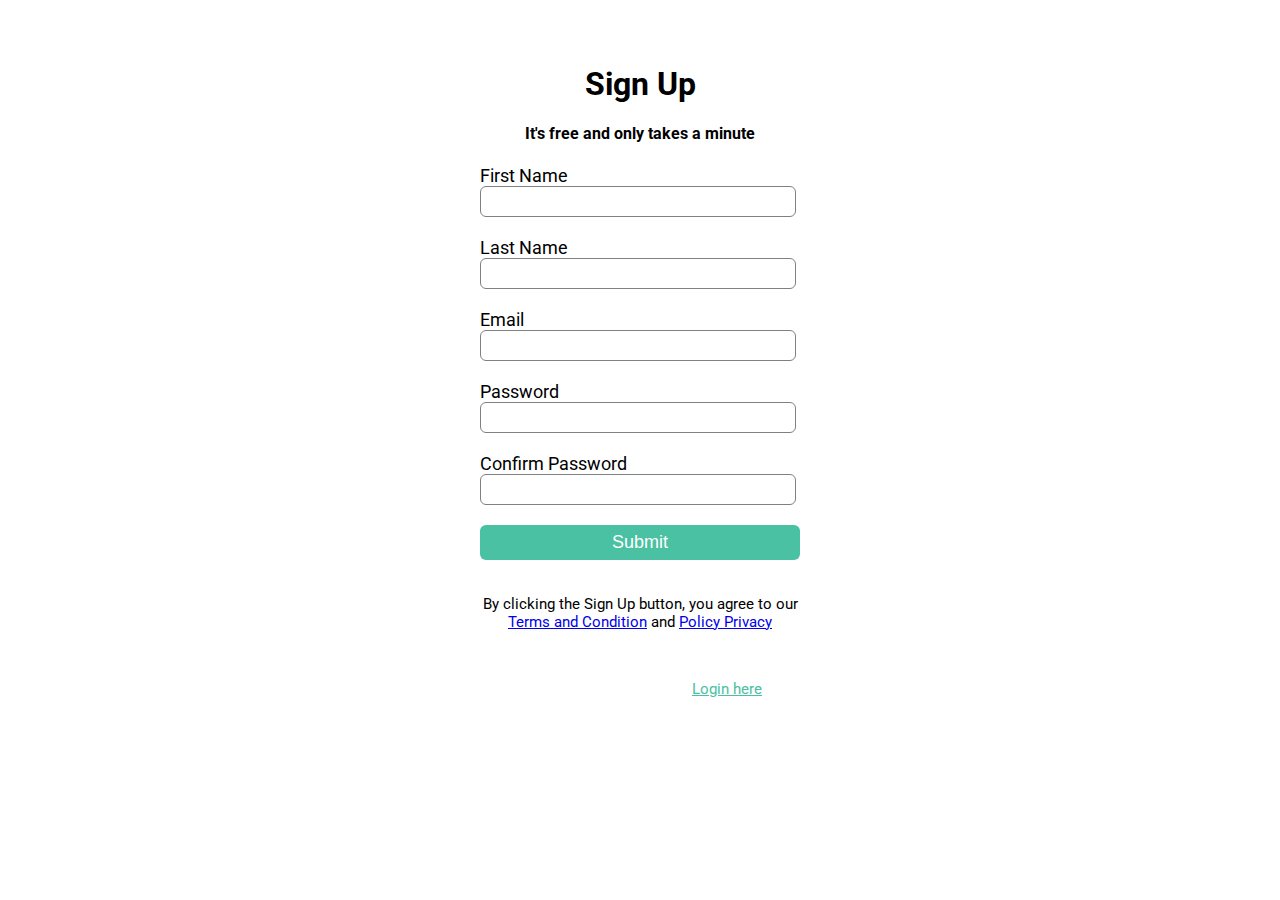
<file: index.html>
<!DOCTYPE html>
<html lang="en">
  <head>
    <title>Sign Up | By Code Info</title>
    <link rel="stylesheet" href="style.css" />
    <link
      href="https://fonts.googleapis.com/css2?family=Roboto:wght@300&display=swap"
      rel="stylesheet"
    />
    <script>
      function signUp() {
        // Perform signup logic here

        // Display success message
        alert('Sign up successful!');

        // Redirect to the login page
        window.location.href = 'LOGIN1.html';
      }
    </script>
  </head>
  <body>
    <div class="signup-box">
      <h1>Sign Up</h1>
      <h4>It's free and only takes a minute</h4>
      <form>
        <label>First Name</label>
        <input type="text" placeholder="" />
        <label>Last Name</label>
        <input type="text" placeholder="" />
        <label>Email</label>
        <input type="email" placeholder="" />
        <label>Password</label>
        <input type="password" placeholder="" />
        <label>Confirm Password</label>
        <input type="password" placeholder="" />
        <input type="button" value="Submit" onclick="signUp()" />
      </form>
      <p>
        By clicking the Sign Up button, you agree to our <br />
        <a href="#">Terms and Condition</a> and <a href="#">Policy Privacy</a>
      </p>
    </div>
    <p class="para-2">
      Already have an account? <a href="login.html">Login here</a>
    </p>
  </body>
</html>
</file>
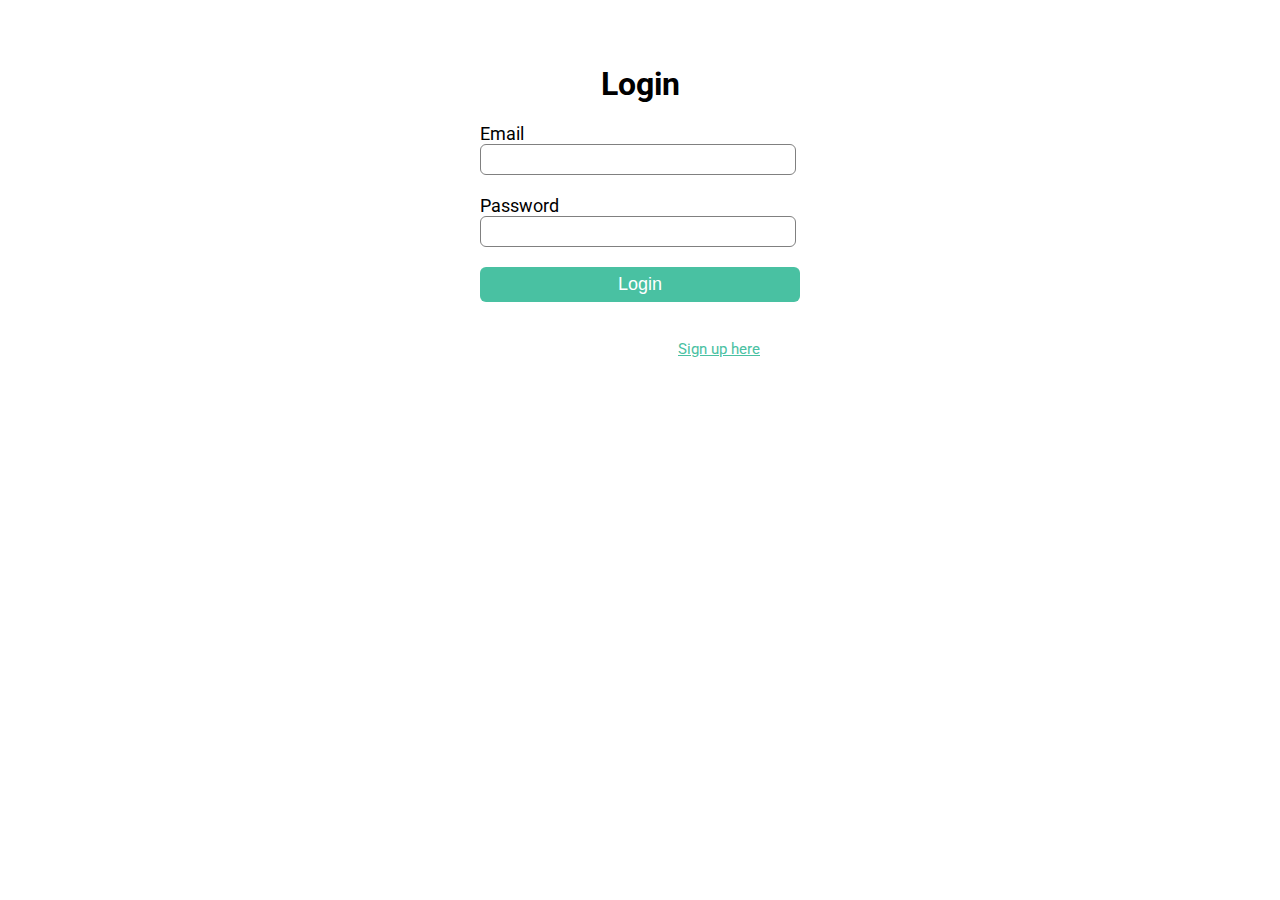
<file: login.html>
<!DOCTYPE html>
<html lang="en">
  <head>
    <title>Login | By Code Info</title>
    <link rel="stylesheet" href="style.css" />
    <link
      href="https://fonts.googleapis.com/css2?family=Roboto:wght@300&display=swap"
      rel="stylesheet"
    />
    <script>
      function login() {
        // Perform login logic here
        // Display success message
        alert('Log In Successful!');

        // Redirect to the login page
        window.location.href = 'server.html';

        // Display success message
        var successMessage = document.getElementById('success-message');
        successMessage.style.display = 'block';
      }
    </script>
  </head>
  <body>
    <div class="login-box">
      <h1>Login</h1>
      <form>
        <label>Email</label>
        <input type="email" placeholder="" />
        <label>Password</label>
        <input type="password" placeholder="" />
        <input type="button" value="Login" onclick="login()" />
      </form>
    </div>
    <p class="para-2">
      Don't have an account? <a href="index.html">Sign up here</a>
    </p>

    <!-- Success Message
    <div id="success-message" style="display: none;">
      <h3>Login Successful!</h3>
      <p>Welcome to our website. Enjoy your experience!</p>
    </div> -->
  </body>
</html>
</file>
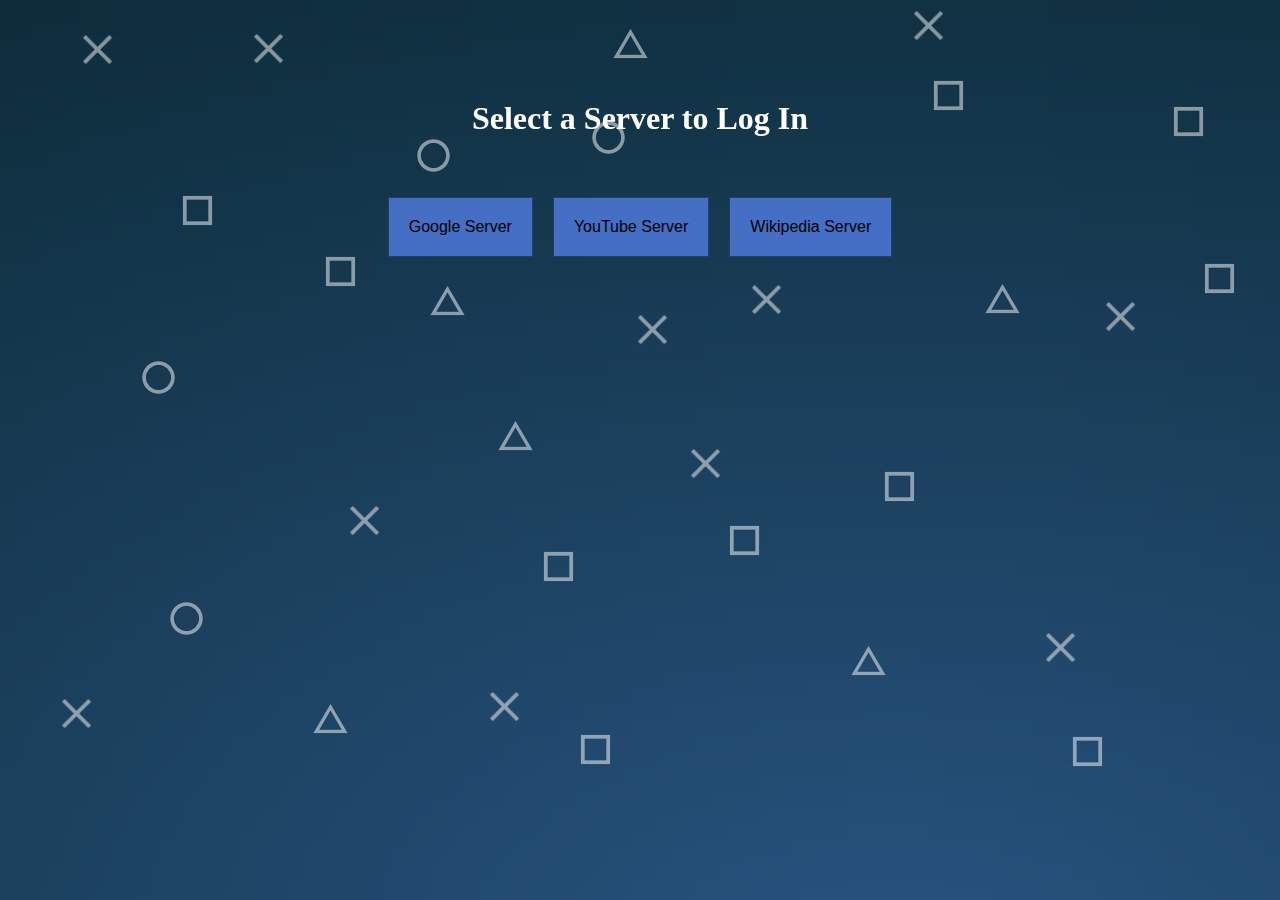
<file: server.html>
<!DOCTYPE html>
<html>
<head>
  <title>Server Login</title>

  <style>
body {
  font-family: Arial, sans-serif;
  text-align: center;
  /* background-image: url('minecraft.png'); */
  background-size: cover;
  background-position: center;
  transition: background-image 0.5s ease-in-out;
  
  /* background-image: url('default-image.jpg'); */
  /* background-size: cover;
  background-position: center; */
  /* transition: background-image 0.3s; */
}

/* body:hover {
  background-image: url('hover-image.jpg');
}   */


h1 {
  font-family: 'Times New Roman', Times, serif;
  margin-top: 100px;
  color: rgb(255, 255, 255);
  position: relative; /* Added position */
  z-index: 3; /* Added z-index to bring the heading to the front */
}

/* #server-list:hover {
      background-image: url("minecraft.png");
    } */
#server-list {
  display: flex;
  justify-content: center;
  margin-top: 50px;
}

.server {
  margin: 10px;
  padding: 20px;
  border: 1px solid rgb(33, 62, 107);
  cursor: pointer;
  transition: background-color 0.3s;
  background-color: rgb(69, 110, 197);
  z-index: 2; /* Added z-index for buttons */
}

.server:hover {
  background-color: #8ab9ec;
  /* background-image: url('minecraft.png'); */
  background-size: cover;
  box-shadow: 0 0 5px rgba(0, 0, 0, 0.1);
}
.server:nth-child(1):hover {
  /* background-image: url('minecraft.png');  */
  animation: gradientAnimation 10s linear infinite;
  /* background-color: #8ab9ec; */
} 

.server:nth-child(2):hover {
  animation: gradientAnimation 10s linear infinite;
}

.server:nth-child(3):hover {
  animation: gradientAnimation 10s linear infinite;
}

.server:hover ~ body {
  animation: gradientAnimation 10s linear infinite;
  /* background-image: url('minecraft.png'); */
}

@keyframes gradientAnimation {
  0% { background: linear-gradient(to right, #88cdff, #8892ff); }
  25% { background: linear-gradient(to right, #b09af4, #88cdff); }
  50% { background: linear-gradient(to right, #8888ff, #88f5ff); }
  75% { background: linear-gradient(to right, #88c7ff, #ac93e7); }
  100% { background: linear-gradient(to right, #88c7ff, #88ffff); }
}
.backwrap {
    background: #113243;
    /* Old browsers */
    /* background-image: url("") */
    
    background-image: url("[data-uri]");
    background-repeat: no-repeat;
    background-size: 100% 100%;
    width: 100%;
    height: 100%;
    position: fixed;
    left: 0;
    top: 0;
    z-index: 1;
    transition: background-image 0.5s ease;
    /* animation: none; */
  }

 /* server:nth-child(1):hover {
  background-image: url('minecraft.png');
}   */
  /* .server:hover .backwrap {
  background-image: url('minecraft.png'); */
  
  /* Shapes & Animation
  */
  .back-shapes {
    width: 100%;
    height: 100%;
    position: relative;
    overflow: hidden;
  }
  
  .back-shapes img {
    opacity: 0.2;
    position: absolute;
    width: 1.5%;
  }
  
  .floating {
    position: absolute;
    animation-name: floating;
    -webkit-animation-name: floating;
    animation-duration: 5s;
    -webkit-animation-duration: 5s;
    animation-iteration-count: infinite;
    -webkit-animation-iteration-count: infinite;
  }
  .floating.circle {
    display: inline-block;
    width: 39px;
    height: 39px;
    background-image: url("[data-uri]");
    background-size: cover;
    background-repeat: no-repeat;
    background-position: center center;
    opacity: 0.5;
  }
  .floating.square {
    display: inline-block;
    width: 35px;
    height: 35px;
    background-image: url("[data-uri]");
    background-size: cover;
    background-repeat: no-repeat;
    background-position: center center;
    opacity: 0.5;
  }
  .floating.triangle {
    display: inline-block;
    width: 35px;
    height: 35px;
    background-image: url("[data-uri]");
    background-size: cover;
    background-repeat: no-repeat;
    background-position: center center;
    opacity: 0.5;
  }
  .floating.cross {
    display: inline-block;
    width: 35px;
    height: 35px;
    background-image: url("[data-uri]");
    background-size: cover;
    background-repeat: no-repeat;
    background-position: center center;
    opacity: 0.5;
  }
  
  @keyframes floating {
    0% {
      transform: translateY(0%) rotate(-55deg);
    }
    50% {
      transform: translateY(300%) rotate(55deg);
    }
    100% {
      transform: translateY(0%) rotate(-55deg);
    }
  }
  @-webkit-keyframes floating {
    0% {
      -webkit-transform: translateY(0%);
    }
    50% {
      -webkit-transform: translateY(300%);
    }
    100% {
      -webkit-transform: translateY(0%);
    }
  }
  
  </style>
</head>
<body>
  <h1>Select a Server to Log In</h1>
  <div id="server-list">
    <div class="server" onclick="redirectTo('https://www.google.com')">Google Server</div>
    <div class="server" onclick="redirectTo('https://youtube.com')">YouTube Server</div>
    <div class="server" onclick="redirectTo('https://wikipedia.com')">Wikipedia Server</div>

  </div>
  
  
  <script>
    function redirectTo(url) {
      window.location.href = url;
    }
  </script>
  <div class="backwrap gradient">
    <div class="back-shapes">
        <!-- All this img tags was autogenerated by custom written js tool -->
        <span class="floating circle" style="top:66.59856996935649%;left:13.020833333333334%;animation-delay:-0.9s;"></span>
        <span class="floating triangle" style="top:31.46067415730337%;left:33.59375%;animation-delay:-4.8s;"></span>
        <span class="floating cross" style="top:76.50663942798774%;left:38.020833333333336%;animation-delay:-4s;"></span>
        <span class="floating square" style="top:21.450459652706844%;left:14.0625%;animation-delay:-2.8s;"></span>
        <span class="floating square" style="top:58.12053115423902%;left:56.770833333333336%;animation-delay:-2.15s;"></span>
        <span class="floating square" style="top:8.682328907048008%;left:72.70833333333333%;animation-delay:-1.9s;"></span>
        <span class="floating cross" style="top:31.3585291113381%;left:58.541666666666664%;animation-delay:-0.65s;"></span>
        <span class="floating cross" style="top:69.96935648621042%;left:81.45833333333333%;animation-delay:-0.4s;"></span>
        <span class="floating circle" style="top:15.117466802860061%;left:32.34375%;animation-delay:-4.1s;"></span>
        <span class="floating circle" style="top:13.074565883554648%;left:45.989583333333336%;animation-delay:-3.65s;"></span>
        <span class="floating cross" style="top:55.87334014300306%;left:27.135416666666668%;animation-delay:-2.25s;"></span>
        <span class="floating cross" style="top:49.54034729315628%;left:53.75%;animation-delay:-2s;"></span>
        <span class="floating cross" style="top:34.62717058222676%;left:49.635416666666664%;animation-delay:-1.55s;"></span>
        <span class="floating cross" style="top:33.19713993871297%;left:86.14583333333333%;animation-delay:-0.95s;"></span>
        <span class="floating square" style="top:28.19203268641471%;left:25.208333333333332%;animation-delay:-4.45s;"></span>
        <span class="floating circle" style="top:39.7344228804903%;left:10.833333333333334%;animation-delay:-3.35s;"></span>
        <span class="floating triangle" style="top:77.83452502553627%;left:24.427083333333332%;animation-delay:-2.3s;"></span>
        <span class="floating triangle" style="top:2.860061287027579%;left:47.864583333333336%;animation-delay:-1.75s;"></span>
        <span class="floating triangle" style="top:71.3993871297242%;left:66.45833333333333%;animation-delay:-1.25s;"></span>
        <span class="floating triangle" style="top:31.256384065372828%;left:76.92708333333333%;animation-delay:-0.65s;"></span>
        <span class="floating triangle" style="top:46.47599591419816%;left:38.90625%;animation-delay:-0.35s;"></span>
        <span class="floating cross" style="top:3.4729315628192032%;left:19.635416666666668%;animation-delay:-4.3s;"></span>
        <span class="floating cross" style="top:3.575076608784474%;left:6.25%;animation-delay:-4.05s;"></span>
        <span class="floating cross" style="top:77.3237997957099%;left:4.583333333333333%;animation-delay:-3.75s;"></span>
        <span class="floating cross" style="top:0.9193054136874361%;left:71.14583333333333%;animation-delay:-3.3s;"></span>
        <span class="floating square" style="top:23.6976506639428%;left:63.28125%;animation-delay:-2.1s;"></span>
        <span class="floating square" style="top:81.30745658835546%;left:45.15625%;animation-delay:-1.75s;"></span>
        <span class="floating square" style="top:60.9805924412666%;left:42.239583333333336%;animation-delay:-1.45s;"></span>
        <span class="floating square" style="top:29.009193054136876%;left:93.90625%;animation-delay:-1.05s;"></span>
        <span class="floating square" style="top:52.093973442288046%;left:68.90625%;animation-delay:-0.7s;"></span>
        <span class="floating square" style="top:81.51174668028601%;left:83.59375%;animation-delay:-0.35s;"></span>
        <span class="floating square" style="top:11.542390194075587%;left:91.51041666666667%;animation-delay:-0.1s;"></span>
    </div>
  </div>
</body>
</html>
</file>
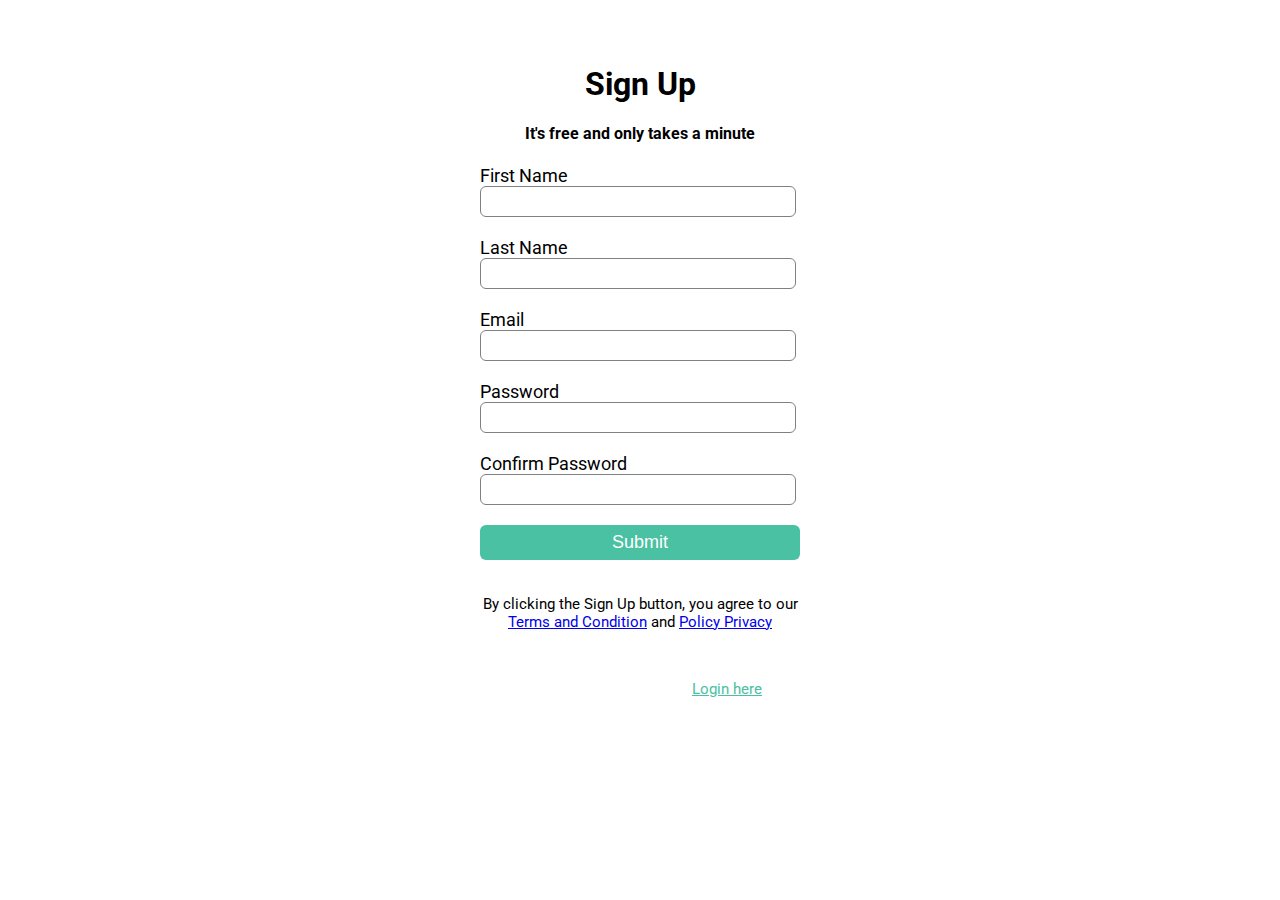
<file: signup.html>
<!DOCTYPE html>
<html lang="en">
  <head>
    <title>Sign Up | By Code Info</title>
    <link rel="stylesheet" href="style.css" />
    <link
      href="https://fonts.googleapis.com/css2?family=Roboto:wght@300&display=swap"
      rel="stylesheet"
    />
    <script>
      function signUp() {
        // Perform signup logic here

        // Display success message
        alert('Sign up successful!');

        // Redirect to the login page
        window.location.href = 'LOGIN1.html';
      }
    </script>
  </head>
  <body>
    <div class="signup-box">
      <h1>Sign Up</h1>
      <h4>It's free and only takes a minute</h4>
      <form>
        <label>First Name</label>
        <input type="text" placeholder="" />
        <label>Last Name</label>
        <input type="text" placeholder="" />
        <label>Email</label>
        <input type="email" placeholder="" />
        <label>Password</label>
        <input type="password" placeholder="" />
        <label>Confirm Password</label>
        <input type="password" placeholder="" />
        <input type="button" value="Submit" onclick="signUp()" />
      </form>
      <p>
        By clicking the Sign Up button, you agree to our <br />
        <a href="#">Terms and Condition</a> and <a href="#">Policy Privacy</a>
      </p>
    </div>
    <p class="para-2">
      Already have an account? <a href="LOGIN1.html">Login here</a>
    </p>
  </body>
</html>
</file>
<file: style.css>
body {
  text-align: center;
  margin-top: 50px;
  animation: gradientAnimation 10s linear infinite;
  font-family: "Roboto", sans-serif;
}

h1 {
  margin-bottom: 20px;
}

@keyframes gradientAnimation {
  0% { background: linear-gradient(to right, #ff8888, #88ff88); }
  25% { background: linear-gradient(to right, #88ff88, #8888ff); }
  50% { background: linear-gradient(to right, #8888ff, #ffff88); }
  75% { background: linear-gradient(to right, #ffff88, #ff88ff); }
  100% { background: linear-gradient(to right, #ff88ff, #88ffff); }
}

.signup-box {
  width: 360px;
  height: 620px;
  margin: auto;
  background-color: white;
  border-radius: 3px;
}

.login-box {
  width: 360px;
  height: 280px;
  margin: auto;
  border-radius: 3px;
  background-color: white;
}

h1 {
  text-align: center;
  padding-top: 15px;
}

h4 {
  text-align: center;
}

form {
  width: 300px;
  margin-left: 20px;
}

form label {
  display: flex;
  margin-top: 20px;
  font-size: 18px;
}

form input {
  width: 100%;
  padding: 7px;
  border: none;
  border: 1px solid gray;
  border-radius: 6px;
  outline: none;
}
input[type="button"] {
  width: 320px;
  height: 35px;
  margin-top: 20px;
  border: none;
  background-color: #49c1a2;
  color: white;
  font-size: 18px;
}
p {
  text-align: center;
  padding-top: 20px;
  font-size: 15px;
}
.para-2 {
  text-align: center;
  color: white;
  font-size: 15px;
  margin-top: -10px;
}
.para-2 a {
  color: #49c1a2;
}
</file>
